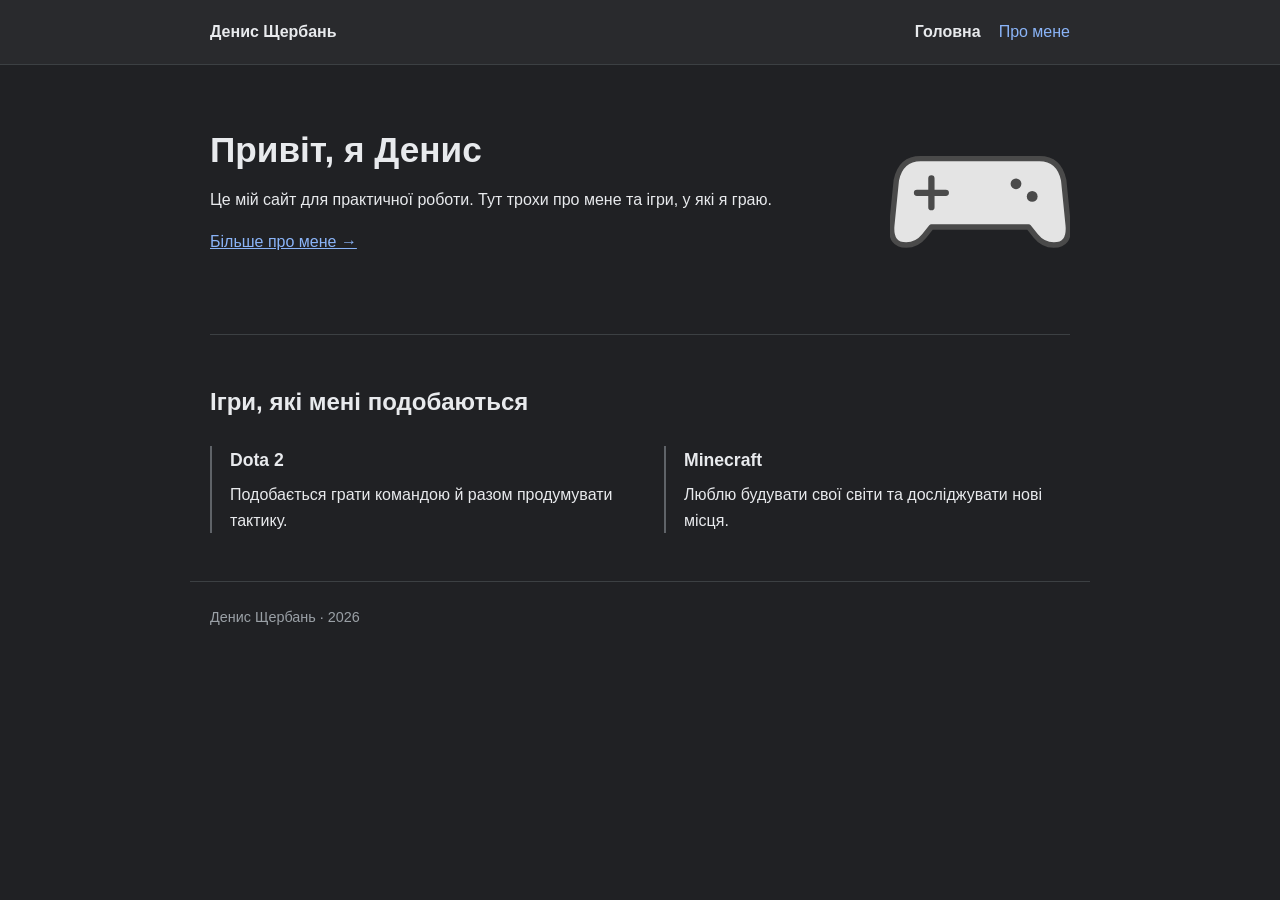
<file: index.html>
<!doctype html>
<html lang="uk">
<head>
  <meta charset="utf-8">
  <meta name="viewport" content="width=device-width, initial-scale=1">
  <meta name="theme-color" content="#202124">
  <title>Моя вебсторінка</title>
  <link rel="stylesheet" href="style.css">
</head>
<body>
  <header class="site-header">
    <div class="page-width header-inner">
      <strong>Денис Щербань</strong>
      <nav aria-label="Навігація">
        <a href="index.html" aria-current="page">Головна</a>
        <a href="about.html">Про мене</a>
      </nav>
    </div>
  </header>
  <main class="page-width">
    <section class="intro">
      <div>
        <h1>Привіт, я Денис</h1>
        <p>Це мій сайт для практичної роботи. Тут трохи про мене та ігри, у які я граю.</p>
        <p><a href="about.html">Більше про мене →</a></p>
      </div>
      <img class="game-image" src="images/game-controller.svg" alt="Ігровий контролер">
    </section>
    <section class="section">
      <h2>Ігри, які мені подобаються</h2>
      <div class="game-list">
        <article>
          <h3>Dota 2</h3>
          <p>Подобається грати командою й разом продумувати тактику.</p>
        </article>
        <article>
          <h3>Minecraft</h3>
          <p>Люблю будувати свої світи та досліджувати нові місця.</p>
        </article>
      </div>
    </section>
  </main>
  <footer class="page-width site-footer">
    <p>Денис Щербань · 2026</p>
  </footer>
</body>
</html>
</file>
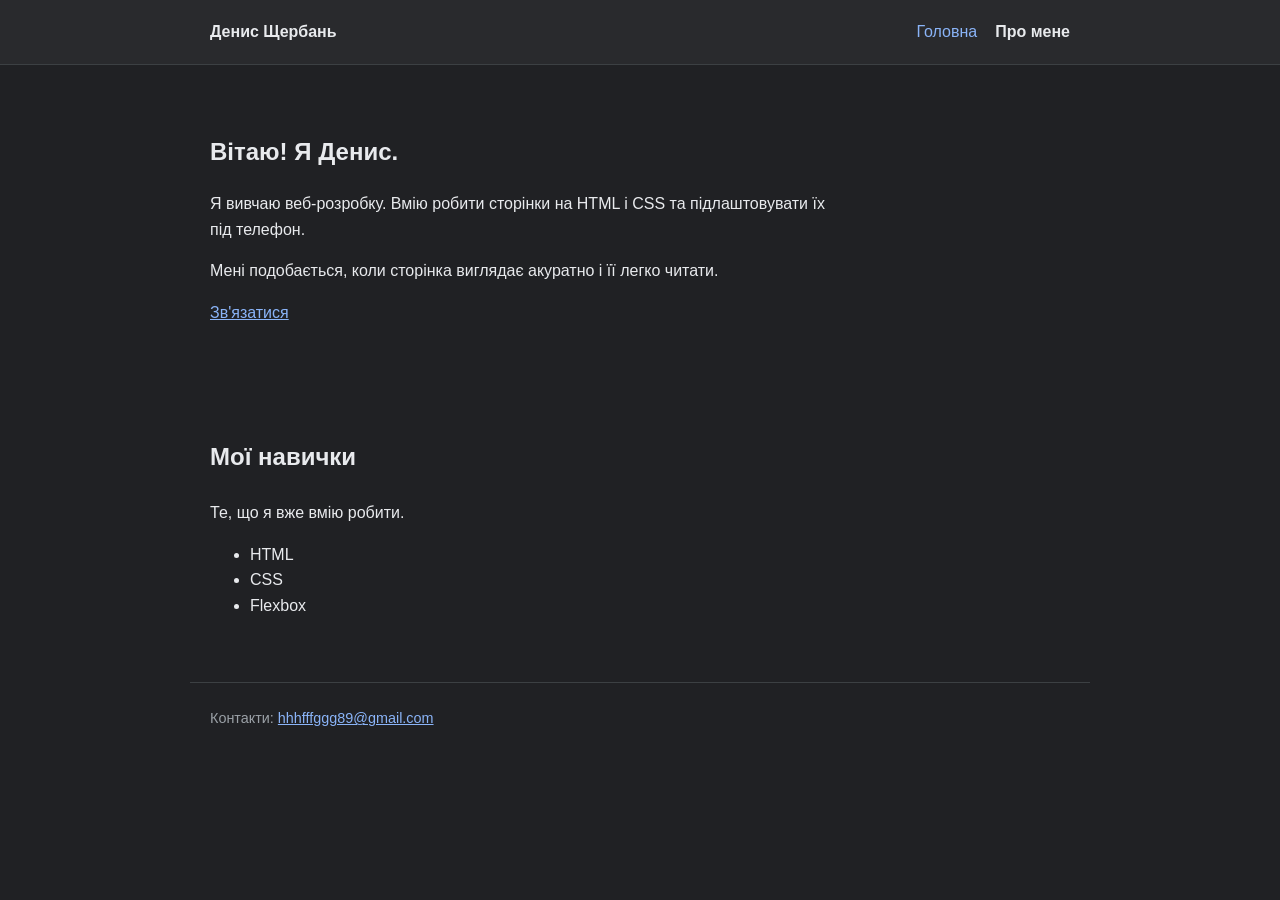
<file: about.html>
<!doctype html>
<html lang="uk">
<head>
  <meta charset="utf-8">
  <meta name="viewport" content="width=device-width, initial-scale=1">
  <meta name="theme-color" content="#202124">
  <title>Про мене</title>
  <link rel="stylesheet" href="style.css">
</head>
<body>
  <header class="site-header">
    <div class="page-width header-inner">
      <strong>Денис Щербань</strong>
      <nav aria-label="Навігація">
        <a href="index.html">Головна</a>
        <a href="about.html" aria-current="page">Про мене</a>
      </nav>
    </div>
  </header>
  <main class="page-width">
    <section class="section">
      <h1>Вітаю! Я Денис.</h1>
      <p>Я вивчаю веб-розробку. Вмію робити сторінки на HTML і CSS та підлаштовувати їх під телефон.</p>
      <p>Мені подобається, коли сторінка виглядає акуратно і її легко читати.</p>
      <p><a href="mailto:hhhfffggg89@gmail.com">Зв'язатися</a></p>
    </section>
    <section class="section">
      <h2>Мої навички</h2>
      <p>Те, що я вже вмію робити.</p>
      <ul>
        <li>HTML</li>
        <li>CSS</li>
        <li>Flexbox</li>
      </ul>
    </section>
  </main>
  <footer class="site-footer">
    <p>Контакти: <a href="mailto:hhhfffggg89@gmail.com">hhhfffggg89@gmail.com</a></p>
  </footer>
</body>
</html>
</file>
<file: style.css>
:root {
  --bg: #202124;
  --bg-header: #292a2d;
  --border: #3c4043;
  --text: #e8eaed;
  --muted: #9aa0a6;
  --link: #8ab4f8;
  --accent-line: #5f6368;
}

* {
  box-sizing: border-box;
}

html {
  background: var(--bg);
}

body {
  margin: 0;
  background: var(--bg);
  color: var(--text);
  font-family: "Segoe UI", Roboto, Arial, sans-serif;
  font-size: 16px;
  line-height: 1.6;
}

a {
  color: var(--link);
}

img {
  max-width: 100%;
  height: auto;
}

.page-width {
  width: 100%;
  max-width: 900px;
  margin: 0 auto;
  padding-left: 20px;
  padding-right: 20px;
}

/* Header and navigation */
.site-header {
  background: var(--bg-header);
  border-bottom: 1px solid var(--border);
}

.header-inner {
  display: flex;
  align-items: center;
  justify-content: space-between;
  flex-wrap: wrap;
  gap: 8px 24px;
  min-height: 64px;
}

.site-header nav {
  display: flex;
  gap: 18px;
}

.site-header nav a {
  color: var(--link);
  text-decoration: none;
}

.site-header nav a:hover {
  text-decoration: underline;
}

.site-header nav a[aria-current="page"] {
  color: var(--text);
  font-weight: 600;
}

/* Home page intro */
.intro {
  display: grid;
  grid-template-columns: 1fr auto;
  align-items: center;
  gap: 32px;
  padding: 64px 0;
  border-bottom: 1px solid var(--border);
}

.intro h1 {
  margin: 0 0 16px;
  font-size: 2.2rem;
  line-height: 1.2;
}

.intro p {
  margin: 0 0 16px;
}

.game-image {
  width: 180px;
}

/* Sections */
.section {
  padding: 48px 0;
}

h1,
h2,
h3 {
  color: var(--text);
}

h2 {
  margin: 0 0 24px;
  font-size: 1.5rem;
}

main p,
main li {
  max-width: 70ch;
}

.game-list {
  display: grid;
  grid-template-columns: 1fr 1fr;
  gap: 48px;
}

.game-list article {
  border-left: 2px solid var(--accent-line);
  padding-left: 18px;
}

.game-list h3 {
  margin: 0 0 8px;
  font-size: 1.1rem;
}

.game-list p {
  margin: 0;
}

/* Footer */
footer,
.site-footer {
  max-width: 900px;
  margin: 0 auto;
  padding: 24px 20px 40px;
  border-top: 1px solid var(--border);
  color: var(--muted);
  font-size: 0.9rem;
}

footer p,
.site-footer p {
  margin: 0;
}

/* Keyboard focus */
a:focus-visible {
  outline: 2px solid var(--link);
  outline-offset: 3px;
}

/* Mobile */
@media (max-width: 640px) {
  .intro {
    grid-template-columns: 1fr;
    padding: 40px 0;
  }

  .game-image {
    width: 140px;
    order: -1;
  }

  .game-list {
    grid-template-columns: 1fr;
    gap: 28px;
  }
}
</file>
